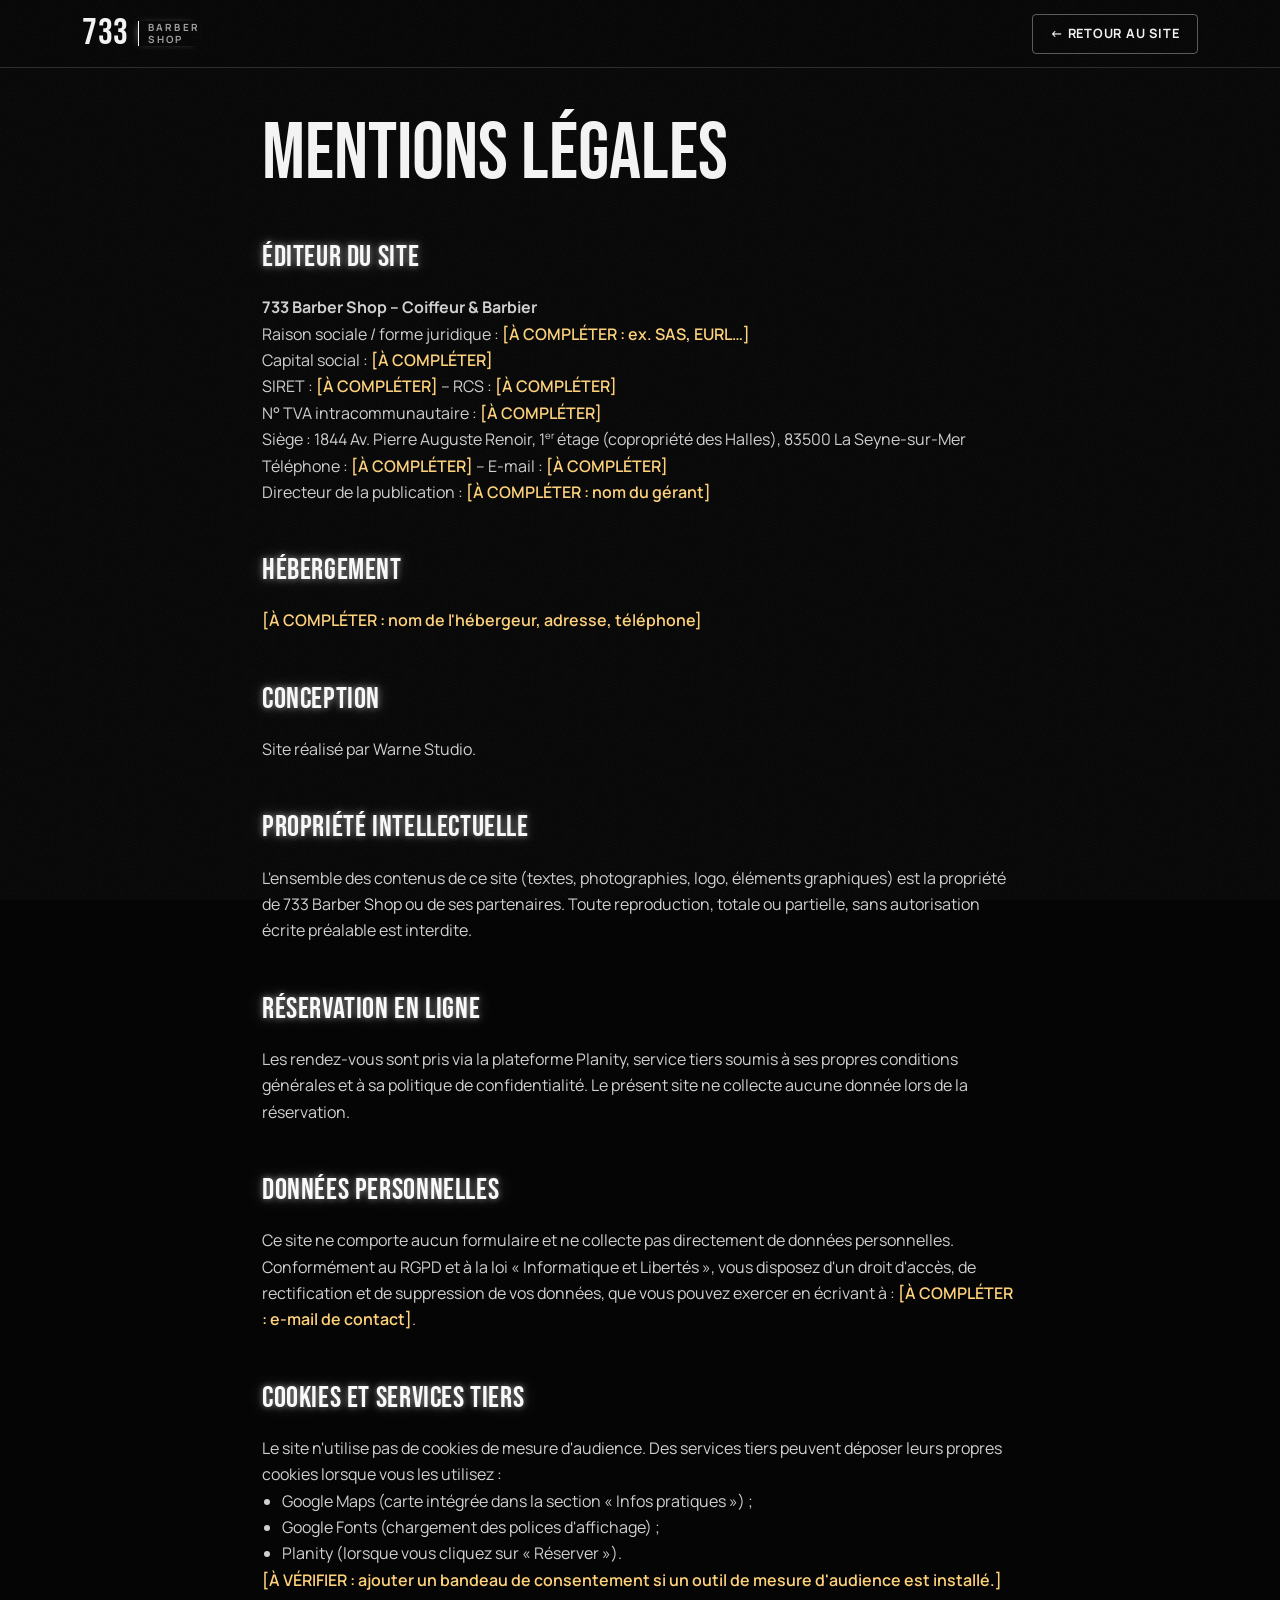
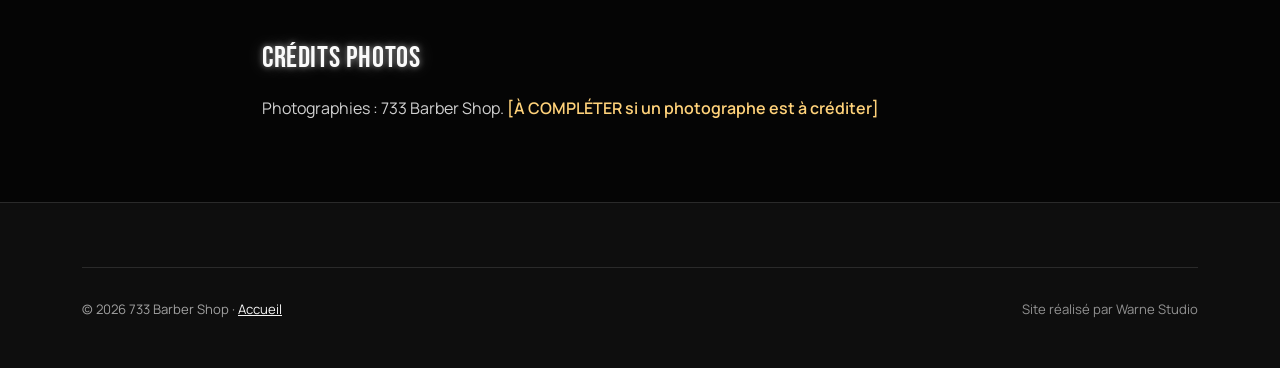
<file: mentions-legales.html>
<!doctype html>
<html lang="fr">
<head>
  <meta charset="utf-8">
  <meta name="viewport" content="width=device-width, initial-scale=1">
  <title>Mentions légales – 733 Barber Shop</title>
  <meta name="description" content="Mentions légales et politique de confidentialité du site 733 Barber Shop, barbier à La Seyne-sur-Mer.">
  <meta name="robots" content="noindex, follow">
  <meta name="theme-color" content="#050505">
  <link rel="icon" href="favicon.svg" type="image/svg+xml">
  <link rel="icon" href="favicon-32.png" sizes="32x32" type="image/png">
  <link rel="apple-touch-icon" href="apple-touch-icon.png">
  <link rel="preconnect" href="https://fonts.googleapis.com">
  <link rel="preconnect" href="https://fonts.gstatic.com" crossorigin>
  <link rel="stylesheet" href="https://fonts.googleapis.com/css2?family=Bebas+Neue&family=Manrope:wght@400;500;600;700&display=swap">
  <link rel="stylesheet" href="css/style.css">
</head>
<body>
  <a class="skip-link" href="#contenu">Aller au contenu</a>
  <header class="header is-scrolled">
    <div class="header__inner container">
      <a class="logo" href="index.html" aria-label="733 Barber Shop, retour à l'accueil">
        <span class="logo__num">733</span>
        <span class="logo__txt">Barber<br>Shop</span>
      </a>
      <a class="btn btn--sm btn--ghost" href="index.html">← Retour au site</a>
    </div>
  </header>

  <main id="contenu" class="legal">
    <div class="container">
      <h1>Mentions légales</h1>

      <h2>Éditeur du site</h2>
      <p>
        <strong>733 Barber Shop – Coiffeur &amp; Barbier</strong><br>
        Raison sociale / forme juridique : <span class="todo">[À COMPLÉTER : ex. SAS, EURL…]</span><br>
        Capital social : <span class="todo">[À COMPLÉTER]</span><br>
        SIRET : <span class="todo">[À COMPLÉTER]</span> – RCS : <span class="todo">[À COMPLÉTER]</span><br>
        N° TVA intracommunautaire : <span class="todo">[À COMPLÉTER]</span><br>
        Siège : 1844 Av. Pierre Auguste Renoir, 1<sup>er</sup> étage (copropriété des Halles), 83500 La Seyne-sur-Mer<br>
        Téléphone : <span class="todo">[À COMPLÉTER]</span> – E-mail : <span class="todo">[À COMPLÉTER]</span><br>
        Directeur de la publication : <span class="todo">[À COMPLÉTER : nom du gérant]</span>
      </p>

      <h2>Hébergement</h2>
      <p><span class="todo">[À COMPLÉTER : nom de l'hébergeur, adresse, téléphone]</span></p>

      <h2>Conception</h2>
      <p>Site réalisé par Warne Studio.</p>

      <h2>Propriété intellectuelle</h2>
      <p>L'ensemble des contenus de ce site (textes, photographies, logo, éléments graphiques) est la propriété de 733 Barber Shop ou de ses partenaires. Toute reproduction, totale ou partielle, sans autorisation écrite préalable est interdite.</p>

      <h2>Réservation en ligne</h2>
      <p>Les rendez-vous sont pris via la plateforme Planity, service tiers soumis à ses propres conditions générales et à sa politique de confidentialité. Le présent site ne collecte aucune donnée lors de la réservation.</p>

      <h2>Données personnelles</h2>
      <p>Ce site ne comporte aucun formulaire et ne collecte pas directement de données personnelles. Conformément au RGPD et à la loi « Informatique et Libertés », vous disposez d'un droit d'accès, de rectification et de suppression de vos données, que vous pouvez exercer en écrivant à : <span class="todo">[À COMPLÉTER : e-mail de contact]</span>.</p>

      <h2>Cookies et services tiers</h2>
      <p>Le site n'utilise pas de cookies de mesure d'audience. Des services tiers peuvent déposer leurs propres cookies lorsque vous les utilisez :</p>
      <ul>
        <li>Google Maps (carte intégrée dans la section « Infos pratiques ») ;</li>
        <li>Google Fonts (chargement des polices d'affichage) ;</li>
        <li>Planity (lorsque vous cliquez sur « Réserver »).</li>
      </ul>
      <p><span class="todo">[À VÉRIFIER : ajouter un bandeau de consentement si un outil de mesure d'audience est installé.]</span></p>

      <h2>Crédits photos</h2>
      <p>Photographies : 733 Barber Shop. <span class="todo">[À COMPLÉTER si un photographe est à créditer]</span></p>
    </div>
  </main>

  <footer class="footer">
    <div class="container footer__bottom" style="margin-top:0">
      <p>© <span id="year">2026</span> 733 Barber Shop · <a href="index.html">Accueil</a></p>
      <p class="footer__credit">Site réalisé par Warne Studio</p>
    </div>
  </footer>
  <script>document.getElementById("year").textContent = new Date().getFullYear();</script>
</body>
</html>
</file>
<file: css/style.css>
/* =========================================================
   733 Barber Shop — feuille de style
   Charte « néon » : noir profond + blanc néon, en référence aux
   luminaires LED hexagonaux du plafond du salon.
   ========================================================= */

:root {
  /* Couleurs */
  --c-bg: #050505;          /* noir profond */
  --c-bg-2: #0E0E0E;        /* noir (sections alternées) */
  --c-bg-3: #161616;        /* anthracite / cartes */
  --c-line: #2A2A2A;        /* filets */
  --c-text: #F5F5F5;        /* blanc */
  --c-text-2: #D0D0D0;      /* paragraphes */
  --c-muted: #A0A0A0;       /* texte secondaire (AA sur tous les fonds) */
  --c-ink: #000000;         /* noir pur : texte des boutons, détails */
  --c-glow: rgba(255, 255, 255, .45); /* halo blanc des néons */
  --c-accent: #FAFAFA;      /* blanc néon : boutons, prix, détails */
  --c-accent-hover: #FFFFFF;
  --c-on-accent: #000000;   /* texte noir sur blanc néon */
  --c-eyebrow: #C8C8C8;

  /* Lueurs néon */
  --glow-text: 0 0 6px rgba(255, 255, 255, .5), 0 0 18px rgba(255, 255, 255, .25);
  --glow-box: 0 0 0 1px rgba(255,255,255,.9), 0 0 14px rgba(255, 255, 255, .35), 0 0 36px rgba(255, 255, 255, .15);
  --glow-box-strong: 0 0 0 1px #fff, 0 0 18px rgba(255, 255, 255, .55), 0 0 50px rgba(255, 255, 255, .25);
  --glow-line: drop-shadow(0 0 4px rgba(255, 255, 255, .5)) drop-shadow(0 0 14px rgba(255, 255, 255, .22));

  /* Typo */
  --f-display: "Bebas Neue", "Oswald", "Arial Narrow", Impact, sans-serif;
  --f-body: "Manrope", "Inter", system-ui, -apple-system, "Segoe UI", sans-serif;

  /* Espacements & formes */
  --container: 1180px;
  --gutter: clamp(1rem, 4vw, 2rem);
  --section-y: clamp(4.5rem, 10vw, 8rem);
  --radius: 4px;
  --header-h: 68px;
  --ease: cubic-bezier(.2, .7, .2, 1);

  /* Motif hexagonal (clin d'œil aux luminaires du salon) */
  --hex: url("data:image/svg+xml,%3Csvg xmlns='http://www.w3.org/2000/svg' width='56' height='97' viewBox='0 0 56 97'%3E%3Cpath d='M28 1l27 16v31L28 64 1 48V17z M28 64v33' fill='none' stroke='%23F4F8FF' stroke-width='1'/%3E%3C/svg%3E");
}

/* ---------- Base ---------- */
*, *::before, *::after { box-sizing: border-box; }
html { scroll-behavior: smooth; scroll-padding-top: var(--header-h); -webkit-text-size-adjust: 100%; }
body {
  margin: 0;
  background: var(--c-bg);
  color: var(--c-text);
  font-family: var(--f-body);
  font-size: 1rem;
  line-height: 1.65;
  -webkit-font-smoothing: antialiased;
  overflow-x: hidden;
}
/* Grain léger */
body::after {
  content: "";
  position: fixed; inset: 0;
  pointer-events: none;
  z-index: 100;
  opacity: .06;
  background-image: url("data:image/svg+xml,%3Csvg xmlns='http://www.w3.org/2000/svg' width='160' height='160'%3E%3Cfilter id='n'%3E%3CfeTurbulence type='fractalNoise' baseFrequency='.85' numOctaves='3' stitchTiles='stitch'/%3E%3C/filter%3E%3Crect width='100%25' height='100%25' filter='url(%23n)'/%3E%3C/svg%3E");
}
img { max-width: 100%; height: auto; display: block; }
a { color: inherit; }
ul { margin: 0; padding: 0; list-style: none; }
h1, h2, h3, p, figure, blockquote { margin: 0; }
small { font-size: .82em; }
sup { font-size: .6em; }

:focus-visible { outline: 2px solid var(--c-accent); outline-offset: 3px; border-radius: 2px; }

.container { width: 100%; max-width: var(--container); margin-inline: auto; padding-inline: var(--gutter); }
.sr-only {
  position: absolute !important; width: 1px; height: 1px; padding: 0; margin: -1px;
  overflow: hidden; clip: rect(0 0 0 0); white-space: nowrap; border: 0;
}
.skip-link {
  position: absolute; left: 1rem; top: -100px; z-index: 200;
  background: var(--c-accent); color: var(--c-on-accent);
  padding: .6rem 1rem; font-weight: 700; text-decoration: none;
}
.skip-link:focus { top: 1rem; }
.todo { color: #FFD27A; font-weight: 600; }

/* ---------- Typo ---------- */
.eyebrow {
  font-size: .78rem; font-weight: 600; letter-spacing: .2em; text-transform: uppercase;
  color: var(--c-eyebrow); margin-bottom: 1rem;
  display: flex; align-items: center; gap: .75rem;
}
.eyebrow::before { content: ""; width: 28px; height: 1px; background: var(--c-accent); box-shadow: 0 0 6px rgba(255,255,255,.80), 0 0 12px var(--c-glow); }
.h2 {
  font-family: var(--f-display); font-weight: 400;
  font-size: clamp(2.6rem, 7vw, 4.4rem); line-height: .95; letter-spacing: .01em;
  margin-bottom: 1.25rem; text-wrap: balance;
}
.h3 { font-family: var(--f-display); font-weight: 400; font-size: 2rem; letter-spacing: .03em; line-height: 1; }
.section__intro { color: var(--c-muted); max-width: 52ch; }
.link { color: var(--c-accent); font-weight: 600; text-decoration: none; border-bottom: 1px solid currentColor; padding-bottom: 2px; }
.link:hover { color: var(--c-accent-hover); }

/* ---------- Boutons ---------- */
.btn {
  display: inline-flex; align-items: center; justify-content: center; gap: .5rem;
  min-height: 48px; padding: .8rem 1.6rem;
  background: var(--c-accent); color: var(--c-on-accent);
  border: 1px solid var(--c-accent); border-radius: var(--radius);
  font-family: var(--f-body); font-weight: 700; font-size: .92rem;
  letter-spacing: .06em; text-transform: uppercase; text-decoration: none;
  cursor: pointer; box-shadow: var(--glow-box);
  transition: background-color .25s var(--ease), color .25s var(--ease), transform .25s var(--ease), border-color .25s, box-shadow .3s var(--ease);
}
.btn:hover { background: var(--c-accent-hover); border-color: var(--c-accent-hover); transform: translateY(-2px); box-shadow: var(--glow-box-strong); }
.btn--sm { min-height: 40px; padding: .5rem 1.1rem; font-size: .8rem; }
.btn--lg { min-height: 58px; padding: 1rem 2.4rem; font-size: 1rem; }
.btn--ghost { background: transparent; color: var(--c-text); border-color: rgba(242,245,250,.35); box-shadow: none; }
.btn--ghost:hover { background: var(--c-text); color: var(--c-bg); border-color: var(--c-text); }
.btn--outline { background: transparent; color: var(--c-accent); box-shadow: 0 0 10px rgba(255,255,255,.19), inset 0 0 10px rgba(255,255,255,.11); text-shadow: var(--glow-text); }
.btn--outline:hover { background: var(--c-accent); color: var(--c-on-accent); text-shadow: none; box-shadow: var(--glow-box-strong); }

/* ---------- Header ---------- */
.header {
  position: fixed; inset: 0 0 auto; z-index: 50;
  height: var(--header-h);
  transition: background-color .3s, border-color .3s, backdrop-filter .3s;
  border-bottom: 1px solid transparent;
}
.header.is-scrolled, .header.is-open {
  background: rgba(5,5,5,.88);
  -webkit-backdrop-filter: blur(12px); backdrop-filter: blur(12px);
  border-bottom-color: var(--c-line);
}
.header__inner { height: 100%; display: flex; align-items: center; gap: 1rem; }
.logo { display: inline-flex; align-items: center; gap: .55rem; text-decoration: none; margin-right: auto; }
.logo__num { font-family: var(--f-display); font-size: 2.3rem; line-height: 1; letter-spacing: .02em; }
.logo__txt { font-size: .62rem; font-weight: 700; letter-spacing: .22em; text-transform: uppercase; line-height: 1.25; color: var(--c-muted); border-left: 1px solid var(--c-accent); padding-left: .55rem; box-shadow: -3px 0 8px -4px var(--c-glow); }

.nav__list { display: flex; gap: 2rem; }
.nav__list a {
  text-decoration: none; font-size: .85rem; font-weight: 600; letter-spacing: .1em; text-transform: uppercase;
  position: relative; padding-block: .4rem;
}
.nav__list a::after {
  content: ""; position: absolute; left: 0; right: 0; bottom: 0; height: 1px;
  background: var(--c-accent); box-shadow: 0 0 6px #fff, 0 0 12px var(--c-glow); transform: scaleX(0); transform-origin: left; transition: transform .3s var(--ease);
}
.nav__list a:hover::after, .nav__list a.is-active::after { transform: scaleX(1); }

.burger { display: none; }
@media (max-width: 359px) { .header__cta { display: none; } }

@media (max-width: 899px) {
  .header__cta { min-height: 38px; padding: .45rem .9rem; }
  .burger {
    display: grid; place-content: center; gap: 6px;
    width: 48px; height: 48px; margin-right: -10px;
    background: none; border: 0; cursor: pointer; color: var(--c-text);
  }
  .burger span { display: block; width: 26px; height: 2px; background: currentColor; transition: transform .3s var(--ease), opacity .2s; }
  .burger[aria-expanded="true"] span:nth-child(1) { transform: translateY(8px) rotate(45deg); }
  .burger[aria-expanded="true"] span:nth-child(2) { opacity: 0; }
  .burger[aria-expanded="true"] span:nth-child(3) { transform: translateY(-8px) rotate(-45deg); }

  .nav {
    /* absolu sous le header : le backdrop-filter du header crée un bloc conteneur */
    position: absolute; top: 100%; left: 0; right: 0; z-index: 49;
    height: calc(100vh - var(--header-h)); height: calc(100dvh - var(--header-h)); overflow-y: auto;
    background: var(--c-bg) var(--hex) center / 56px 97px;
    display: none; padding: 2.5rem var(--gutter);
  }
  .nav::before { content: ""; position: absolute; inset: 0; background: rgba(5,5,5,.94); }
  .nav.is-open { display: block; }
  .nav__list { position: relative; flex-direction: column; gap: .25rem; }
  .nav__list a { display: block; font-family: var(--f-display); font-weight: 400; font-size: 2.8rem; letter-spacing: .03em; text-transform: none; padding-block: .3rem; }
  .nav__list a::after { display: none; }
  body.menu-open { overflow: hidden; }
}

/* ---------- Hero ---------- */
.hero {
  position: relative; min-height: 100vh; min-height: 100svh;
  display: flex; align-items: flex-end;
  padding: calc(var(--header-h) + 3rem) 0 clamp(3rem, 8vh, 5rem);
  overflow: hidden; isolation: isolate;
}
.hero__bg, .hero__bg img { position: absolute; inset: 0; width: 100%; height: 100%; z-index: -3; }
.hero__bg img { object-fit: cover; object-position: 40% center; filter: grayscale(.35) brightness(.95); }
.hero__veil {
  position: absolute; inset: 0; z-index: -2;
  background:
    linear-gradient(180deg, rgba(5,5,5,.75) 0%, rgba(5,5,5,.45) 35%, rgba(5,5,5,.85) 75%, var(--c-bg) 100%),
    radial-gradient(ellipse at 70% 30%, transparent 0%, rgba(5,5,5,.5) 70%),
    linear-gradient(90deg, rgba(0,0,0,.35), transparent 60%);
}
.hero__num {
  position: absolute; z-index: -1;
  right: -.05em; top: 50%; transform: translateY(-58%);
  font-family: var(--f-display); font-size: clamp(14rem, 52vw, 44rem); line-height: .8;
  color: transparent; -webkit-text-stroke: 1.5px rgba(255,255,255,.38);
  filter: drop-shadow(0 0 6px rgba(255,255,255,.35)) drop-shadow(0 0 22px rgba(255,255,255,.19));
  letter-spacing: -.01em; user-select: none; pointer-events: none;
}
.hero__content { position: relative; }
.hero__title {
  font-family: var(--f-display); font-weight: 400;
  font-size: clamp(3.4rem, 12vw, 7.5rem); line-height: .9; letter-spacing: .005em;
  max-width: 11ch; margin-bottom: 1.25rem; text-wrap: balance;
}
.hero__lead { max-width: 44ch; color: var(--c-text-2); font-size: clamp(1rem, 2.4vw, 1.15rem); margin-bottom: 2rem; }
.hero__actions { display: flex; flex-wrap: wrap; gap: .75rem; margin-bottom: 2.25rem; }
.badge {
  display: inline-flex; align-items: center; gap: .9rem;
  padding: .6rem 1.1rem .6rem .8rem;
  border: 1px solid rgba(242,245,250,.2); border-radius: 999px;
  background: rgba(5,5,5,.55); -webkit-backdrop-filter: blur(6px); backdrop-filter: blur(6px);
  text-decoration: none; transition: border-color .25s;
}
.badge:hover { border-color: var(--c-accent); box-shadow: 0 0 14px rgba(255,255,255,.25); }
.badge__score { font-family: var(--f-display); font-size: 2rem; line-height: 1; color: var(--c-accent); text-shadow: var(--glow-text); }
.badge__txt { font-size: .75rem; line-height: 1.3; letter-spacing: .06em; text-transform: uppercase; color: var(--c-muted); }

/* ---------- Sections ---------- */
.section { padding-block: var(--section-y); position: relative; }
.section--alt { background: var(--c-bg-2); }
.section__head { margin-bottom: clamp(2.5rem, 6vw, 4rem); }
.section__head--center { text-align: center; }
.section__head--center .eyebrow { justify-content: center; }
.section__head--center .eyebrow::before { display: none; }

/* Salon */
.salon__grid { display: grid; gap: 3rem; align-items: center; }
.salon__text p + p { margin-top: 1rem; }
.salon__text > p:not(.eyebrow) { color: var(--c-text-2); max-width: 56ch; }
.salon__facts { display: grid; grid-template-columns: repeat(3, 1fr); gap: 1rem; margin-top: 2.5rem; border-top: 1px solid var(--c-line); padding-top: 1.75rem; }
.salon__facts strong { display: block; font-family: var(--f-display); font-weight: 400; font-size: 2.4rem; line-height: 1; color: var(--c-accent); text-shadow: var(--glow-text); }
.salon__facts span { font-size: .8rem; color: var(--c-muted); line-height: 1.4; display: block; margin-top: .35rem; }
.salon__media { position: relative; }
.salon__media img { width: 100%; aspect-ratio: 4 / 3; object-fit: cover; border-radius: var(--radius); }
.salon__media::before {
  content: ""; position: absolute; inset: -14px 14px 14px -14px; z-index: -1;
  border: 1px solid var(--c-accent); border-radius: var(--radius); opacity: .5;
}
.salon__media { isolation: isolate; }
@media (min-width: 900px) { .salon__grid { grid-template-columns: 1fr 1.1fr; gap: 5rem; } }

/* Prestations */
.prestations::before {
  content: ""; position: absolute; top: 0; right: 0; width: min(520px, 70vw); height: 420px;
  background: var(--hex) 0 0 / 56px 97px; opacity: .05; pointer-events: none;
  -webkit-mask-image: radial-gradient(circle at 80% 20%, #000 0%, transparent 70%);
          mask-image: radial-gradient(circle at 80% 20%, #000 0%, transparent 70%);
}
.prestations { background: var(--c-bg); }
.menu { display: grid; gap: 1.25rem; }
.menu__cat {
  background: var(--c-bg-3); border: 1px solid var(--c-line); border-radius: var(--radius);
  padding: clamp(1.5rem, 4vw, 2.25rem);
}
.menu__head { display: flex; align-items: center; justify-content: space-between; gap: 1rem; margin-bottom: 1.25rem; padding-bottom: 1rem; border-bottom: 1px solid var(--c-line); }
.item {
  display: grid; grid-template-columns: 1fr auto; grid-template-areas: "name price" "dur price";
  column-gap: 1rem; padding-block: .9rem; border-bottom: 1px dashed var(--c-line);
}
.item:last-child { border-bottom: 0; padding-bottom: 0; }
.item__name { grid-area: name; font-weight: 600; }
.item__name small { display: block; font-weight: 400; color: var(--c-muted); margin-top: .1rem; }
.item__dur { grid-area: dur; font-size: .8rem; color: var(--c-muted); letter-spacing: .04em; }
.item__price { grid-area: price; align-self: center; font-family: var(--f-display); font-size: 1.9rem; line-height: 1; color: var(--c-accent); white-space: nowrap; text-shadow: var(--glow-text); }

.signature {
  position: relative; overflow: hidden; isolation: isolate;
  border: 1px solid var(--c-accent); border-radius: var(--radius); box-shadow: var(--glow-box);
  padding: clamp(1.75rem, 5vw, 2.75rem);
  background:
    radial-gradient(ellipse at 0% 0%, rgba(255,255,255,.12), transparent 60%),
    linear-gradient(135deg, rgba(255,255,255,.06), transparent 60%),
    var(--c-bg-3);
}
.signature::after {
  content: ""; position: absolute; inset: 0; z-index: -1; opacity: .06;
  background: var(--hex) 0 0 / 56px 97px;
}
.signature__num {
  position: absolute; right: -.08em; bottom: -.22em; z-index: -1;
  font-family: var(--f-display); font-size: 13rem; line-height: 1;
  color: transparent; -webkit-text-stroke: 1px rgba(255,255,255,.35); filter: var(--glow-line);
}
.signature__tag { display: inline-block; background: var(--c-accent); color: var(--c-on-accent); font-size: .72rem; font-weight: 700; letter-spacing: .18em; text-transform: uppercase; padding: .3rem .7rem; border-radius: 2px; margin-bottom: 1.25rem; }
.signature__title { font-family: var(--f-display); font-weight: 400; font-size: clamp(3rem, 9vw, 4.5rem); line-height: .9; margin-bottom: 1rem; }
.signature__desc { color: var(--c-text-2); max-width: 40ch; margin-bottom: 1.5rem; }
.signature__meta { display: flex; align-items: baseline; gap: 1rem; margin-bottom: 1.75rem; }
.signature__price { font-family: var(--f-display); font-size: 3.6rem; line-height: 1; color: var(--c-accent); text-shadow: var(--glow-text); }

@media (min-width: 760px) {
  .menu { grid-template-columns: 1fr 1fr; }
}
@media (min-width: 1080px) {
  .menu { grid-template-columns: repeat(3, 1fr); }
  .signature {
    grid-column: 1 / -1; display: grid; column-gap: 3rem; align-items: end;
    grid-template-columns: 1fr auto;
    grid-template-areas: "tag meta" "title meta" "desc btn";
  }
  .signature__tag { grid-area: tag; justify-self: start; }
  .signature__title { grid-area: title; }
  .signature__desc { grid-area: desc; margin-bottom: 0; }
  .signature__meta { grid-area: meta; flex-direction: column; align-items: flex-end; gap: .25rem; margin: 0; }
  .signature .btn { grid-area: btn; }
  .signature__price { font-size: 4.6rem; }
  .signature__num { right: auto; left: 38%; bottom: -.3em; }
}

/* Réserver */
.perks { display: grid; gap: 1rem; margin-bottom: clamp(2rem, 5vw, 3rem); }
.perk {
  display: flex; gap: 1.1rem; align-items: flex-start;
  padding: 1.35rem 1.4rem; background: var(--c-bg-3); border-left: 2px solid var(--c-accent); border-radius: var(--radius);
  box-shadow: -4px 0 14px -6px var(--c-glow);
}
.perk svg { flex: none; width: 28px; height: 28px; fill: none; stroke: var(--c-accent); stroke-width: 1.6; stroke-linecap: round; stroke-linejoin: round; filter: var(--glow-line); }
.perk strong { display: block; font-size: 1.05rem; }
.perk span { color: var(--c-muted); font-size: .92rem; }
@media (min-width: 900px) { .perks { grid-template-columns: repeat(3, 1fr); } }

/* Module de réservation */
.booking {
  border: 1px solid rgba(244,248,255,.85); border-radius: 10px; overflow: hidden;
  background: var(--c-bg); box-shadow: var(--glow-box);
}
.booking__bar {
  display: flex; align-items: center; gap: .45rem; padding: .75rem 1rem;
  background: var(--c-bg-3); border-bottom: 1px solid var(--c-line);
}
.booking__bar span { width: 9px; height: 9px; border-radius: 50%; background: var(--c-line); }
.booking__bar span:first-child { background: var(--c-accent); box-shadow: 0 0 6px #fff, 0 0 10px var(--c-glow); }
.booking__bar p { margin-left: .6rem; font-size: .75rem; letter-spacing: .14em; text-transform: uppercase; color: var(--c-muted); }
.booking__body { position: relative; min-height: 320px; }
.booking__widget:empty { display: none; }
/* Le module Planity a une interface claire : on lui donne un fond blanc */
.booking.is-loaded .booking__body { background: #fff; color: #000; }
.booking__widget { padding: clamp(.5rem, 2vw, 1.5rem); min-height: 520px; }
.booking__loading {
  display: flex; align-items: center; justify-content: center; gap: .8rem;
  min-height: 320px; color: var(--c-muted);
}
.booking__loading[hidden], .booking__fallback[hidden] { display: none; }
.booking__spinner { width: 22px; height: 22px; border-radius: 50%; border: 2px solid var(--c-line); border-top-color: var(--c-accent); animation: spin .9s linear infinite; }
@keyframes spin { to { transform: rotate(360deg); } }
.booking__fallback {
  display: grid; justify-items: center; gap: 2rem; text-align: center;
  padding: clamp(2.5rem, 7vw, 4.5rem) var(--gutter);
  background: radial-gradient(ellipse at 50% 0%, rgba(255,255,255,.10), transparent 65%), var(--hex) center / 56px 97px;
  background-blend-mode: normal;
  position: relative; isolation: isolate;
}
.booking__fallback::before { content: ""; position: absolute; inset: 0; z-index: -1; background: rgba(5,5,5,.9); }
.steps { display: grid; gap: .9rem; text-align: left; counter-reset: none; }
.steps li { display: flex; align-items: center; gap: .9rem; font-weight: 600; }
.steps span {
  flex: none; width: 34px; height: 34px; border-radius: 50%; display: grid; place-items: center;
  font-family: var(--f-display); font-size: 1.2rem; color: var(--c-accent);
  border: 1px solid var(--c-accent); box-shadow: 0 0 10px rgba(255,255,255,.28), inset 0 0 8px rgba(255,255,255,.19); text-shadow: var(--glow-text);
}
.booking__note { font-size: .82rem; color: var(--c-muted); }
@media (min-width: 900px) { .steps { grid-auto-flow: column; gap: 2.5rem; } }

/* Équipe */
.team { display: grid; grid-template-columns: repeat(2, 1fr); gap: 1rem; }
.team__card { text-align: left; }
.team__photo, .team__visual { width: 100%; aspect-ratio: 4 / 5; object-fit: cover; border-radius: var(--radius); margin-bottom: .9rem; }
.team__visual {
  position: relative; overflow: hidden; display: grid; place-items: center;
  background:
    radial-gradient(circle at 50% 35%, rgba(255,255,255,.14), transparent 65%),
    var(--c-bg-3);
  border: 1px solid var(--c-line);
  transition: border-color .3s;
}
.team__visual::before { content: ""; position: absolute; inset: 0; background: var(--hex) center / 40px 69px; opacity: .07; }
.team__visual span { position: relative; font-family: var(--f-display); font-size: clamp(4rem, 14vw, 6rem); line-height: 1; color: transparent; -webkit-text-stroke: 1.5px var(--c-accent); filter: var(--glow-line); }
.team__card:hover .team__visual { border-color: var(--c-accent); box-shadow: var(--glow-box); }
.team__name { font-family: var(--f-display); font-weight: 400; font-size: 1.7rem; line-height: 1; letter-spacing: .03em; }
.team__role { font-size: .78rem; color: var(--c-muted); letter-spacing: .14em; text-transform: uppercase; }
@media (min-width: 640px) { .team { grid-template-columns: repeat(3, 1fr); } }
@media (min-width: 1000px) { .team { grid-template-columns: repeat(5, 1fr); gap: 1.25rem; } }

/* Galerie (masonry en colonnes CSS) */
.masonry { columns: 2 160px; column-gap: .75rem; }
.masonry li { break-inside: avoid; margin-bottom: .75rem; }
.masonry__item { display: block; position: relative; overflow: hidden; border-radius: var(--radius); cursor: zoom-in; }
.masonry__item img { width: 100%; transition: transform .6s var(--ease), filter .4s; filter: saturate(.9); }
.masonry__item::after { content: ""; position: absolute; inset: 0; border: 1px solid transparent; border-radius: inherit; transition: border-color .3s; }
.masonry__item:hover img { transform: scale(1.04); filter: saturate(1.05); }
.masonry__item:hover::after, .masonry__item:focus-visible::after { border-color: var(--c-accent); }
@media (min-width: 900px) { .masonry { columns: 3; column-gap: 1rem; } .masonry li { margin-bottom: 1rem; } }

.lightbox {
  width: 100vw; height: 100vh; max-width: none; max-height: none; margin: 0; padding: 0;
  border: 0; background: rgba(0,0,0,.95); color: var(--c-text);
  display: none; place-items: center;
}
.lightbox[open] { display: grid; }
.lightbox::backdrop { background: rgba(0,0,0,.6); }
.lightbox__img { max-width: min(92vw, 1100px); max-height: 82vh; width: auto; object-fit: contain; border-radius: var(--radius); }
.lightbox__close, .lightbox__nav {
  position: absolute; background: rgba(22,22,22,.8); color: var(--c-text);
  border: 1px solid var(--c-line); border-radius: 50%; width: 52px; height: 52px;
  font-size: 2rem; line-height: 1; cursor: pointer; display: grid; place-items: center;
}
.lightbox__close:hover, .lightbox__nav:hover { border-color: var(--c-accent); color: var(--c-accent); }
.lightbox__close { top: 1rem; right: 1rem; }
.lightbox__prev { left: 1rem; top: 50%; transform: translateY(-50%); }
.lightbox__next { right: 1rem; top: 50%; transform: translateY(-50%); }
@media (max-width: 599px) { .lightbox__prev, .lightbox__next { top: auto; bottom: 1.25rem; transform: none; } }

/* Avis */
.stars { color: var(--c-accent); text-shadow: var(--glow-text); font-size: 1.6rem; letter-spacing: .2em; margin-top: -.25rem; }
.scores { display: flex; flex-wrap: wrap; justify-content: center; gap: .5rem; margin-top: 1.5rem; }
.scores li { border: 1px solid var(--c-line); border-radius: 999px; padding: .35rem .9rem; font-size: .82rem; color: var(--c-muted); }
.scores strong { color: var(--c-text); margin-right: .25rem; }

.carousel { position: relative; }
.carousel__track {
  display: grid; grid-auto-flow: column; grid-auto-columns: 88%; gap: 1rem;
  overflow-x: auto; scroll-snap-type: x mandatory; scroll-behavior: smooth;
  padding-bottom: .5rem; scrollbar-width: none;
}
.carousel__track::-webkit-scrollbar { display: none; }
.review {
  scroll-snap-align: start;
  background: var(--c-bg-3); border: 1px solid var(--c-line); border-radius: var(--radius);
  padding: 2rem 1.75rem; display: flex; flex-direction: column; gap: 1rem;
  position: relative;
}
.review::before { content: "“"; position: absolute; top: .25rem; right: 1.25rem; font-family: var(--f-display); font-size: 6rem; line-height: 1; color: var(--c-glow); opacity: .35; }
.review__stars { color: var(--c-accent); letter-spacing: .15em; }
.review blockquote { font-size: 1.05rem; flex: 1; }
.review figcaption { font-size: .82rem; color: var(--c-muted); letter-spacing: .06em; text-transform: uppercase; }
.carousel__nav { display: flex; gap: .5rem; justify-content: center; margin-top: 1.5rem; }
.carousel__btn {
  width: 48px; height: 48px; border-radius: 50%; display: grid; place-items: center;
  background: transparent; border: 1px solid var(--c-line); color: var(--c-text); cursor: pointer;
  transition: border-color .25s, color .25s;
}
.carousel__btn svg { width: 20px; height: 20px; fill: none; stroke: currentColor; stroke-width: 2; stroke-linecap: round; stroke-linejoin: round; }
.carousel__btn:hover { border-color: var(--c-accent); color: var(--c-accent); }
.avis__more { text-align: center; margin-top: 2rem; }
@media (min-width: 700px) { .carousel__track { grid-auto-columns: calc((100% - 1rem) / 2); } }
@media (min-width: 1080px) { .carousel__track { grid-auto-columns: calc((100% - 2rem) / 3); } }

/* Infos */
.infos__grid { display: grid; gap: 3rem; }
.infos__addr { font-style: normal; font-size: 1.05rem; line-height: 1.7; margin-bottom: .75rem; }
.hl { color: var(--c-accent); font-weight: 700; text-shadow: var(--glow-text); }
.infos__tel { color: var(--c-muted); margin-bottom: 1.5rem; }
.status { display: inline-flex; align-items: center; gap: .55rem; font-weight: 600; font-size: .9rem; margin-bottom: 1rem; min-height: 1.5rem; }
.status::before { content: ""; width: 10px; height: 10px; border-radius: 50%; background: var(--c-muted); }
.status.is-open::before { background: var(--c-accent); box-shadow: 0 0 6px #fff, 0 0 14px var(--c-glow); }
.status.is-closed::before { background: #D9705A; }
.hours { width: 100%; max-width: 420px; border-collapse: collapse; margin-bottom: 2rem; }
.hours th, .hours td { padding: .6rem .8rem; text-align: left; border-bottom: 1px solid var(--c-line); font-weight: 400; }
.hours td { text-align: right; color: var(--c-muted); }
.hours tr.is-today { background: rgba(255,255,255,.07); box-shadow: inset 2px 0 0 var(--c-accent); }
.hours tr.is-today th { color: var(--c-accent); font-weight: 700; text-shadow: var(--glow-text); }
.hours tr.is-today th::after { content: " · aujourd'hui"; font-size: .75rem; font-weight: 500; }
.hours tr.is-today td { color: var(--c-text); font-weight: 600; }
.infos__actions { display: flex; flex-wrap: wrap; gap: .75rem; }
.map { position: relative; min-height: 340px; border-radius: var(--radius); overflow: hidden; border: 1px solid var(--c-line); background: var(--c-bg-3) var(--hex) center / 56px 97px; }
.map__fallback { position: absolute; inset: 0; display: flex; align-items: center; justify-content: center; gap: .35rem; color: var(--c-accent); font-weight: 600; text-decoration: none; background: rgba(22,22,22,.9); }
.map iframe { position: relative; width: 100%; height: 100%; min-height: 340px; border: 0; display: block; filter: grayscale(1) invert(.92) contrast(.9) brightness(.95); }
@media (min-width: 900px) { .infos__grid { grid-template-columns: 1fr 1.2fr; gap: 4rem; align-items: stretch; } .map, .map iframe { min-height: 100%; } }

/* CTA */
.cta {
  position: relative; overflow: hidden; isolation: isolate;
  padding-block: clamp(5rem, 14vw, 9rem); text-align: center;
  background: var(--c-bg);
  border-top: 1px solid var(--c-line);
}
.cta::before {
  content: ""; position: absolute; inset: 0; z-index: -2; opacity: .06;
  background: var(--hex) center / 56px 97px;
  -webkit-mask-image: radial-gradient(ellipse at center, #000 10%, transparent 70%);
          mask-image: radial-gradient(ellipse at center, #000 10%, transparent 70%);
}
.cta__num {
  position: absolute; left: 50%; top: 50%; transform: translate(-50%, -50%); z-index: -1;
  font-family: var(--f-display); font-size: clamp(16rem, 55vw, 40rem); line-height: .8;
  color: transparent; -webkit-text-stroke: 1px rgba(255,255,255,.22); filter: var(--glow-line); white-space: nowrap; pointer-events: none;
}
.cta__title { font-family: var(--f-display); font-weight: 400; font-size: clamp(3.2rem, 11vw, 7rem); line-height: .9; margin-bottom: 1rem; }
.cta p { color: var(--c-muted); margin-bottom: 2.25rem; }

/* Footer */
.footer { background: var(--c-bg-2); border-top: 1px solid var(--c-line); padding-block: 4rem 6.5rem; font-size: .92rem; }
.footer__grid { display: grid; gap: 2.25rem; grid-template-columns: 1fr; }
.footer__title { font-size: .75rem; font-weight: 700; letter-spacing: .2em; text-transform: uppercase; color: var(--c-eyebrow); margin-bottom: .75rem; }
.footer p { color: var(--c-text-2); }
.footer p + p { margin-top: .5rem; }
.footer__muted { margin-top: 1rem; color: var(--c-muted) !important; }
.social { display: flex; gap: .6rem; }
.social a { width: 44px; height: 44px; display: grid; place-items: center; border: 1px solid var(--c-line); border-radius: 50%; transition: border-color .25s, color .25s; }
.social a:hover { border-color: var(--c-accent); color: var(--c-accent); }
.social svg { width: 20px; height: 20px; fill: none; stroke: currentColor; stroke-width: 1.7; stroke-linejoin: round; }
.social svg .fill { fill: currentColor; stroke: none; }
.footer__bottom { position: relative; display: flex; flex-wrap: wrap; justify-content: space-between; align-items: baseline; gap: .75rem; margin-top: 3rem; padding-top: 1.5rem; }
.footer__bottom::before { content: ""; position: absolute; top: 0; left: var(--gutter); right: var(--gutter); height: 1px; background: var(--c-line); }
.footer__bottom p { color: var(--c-muted); font-size: .82rem; }
.footer__bottom a { color: var(--c-text); }
.footer__credit { opacity: .9; }
@media (min-width: 700px) { .footer__grid { grid-template-columns: repeat(2, 1fr); } }
@media (min-width: 1000px) { .footer__grid { grid-template-columns: 1.3fr 1fr 1fr 1fr; } .footer { padding-bottom: 3rem; } }

/* Bouton flottant mobile */
.fab {
  position: fixed; z-index: 60; left: 1rem; right: 1rem; bottom: max(1rem, env(safe-area-inset-bottom));
  display: flex; align-items: center; justify-content: center; gap: .6rem;
  min-height: 54px; border-radius: var(--radius);
  background: var(--c-accent); color: var(--c-on-accent);
  font-weight: 700; letter-spacing: .08em; text-transform: uppercase; text-decoration: none;
  box-shadow: 0 10px 30px rgba(0,0,0,.5), var(--glow-box);
  transform: translateY(150%); transition: transform .35s var(--ease);
}
.fab svg { width: 20px; height: 20px; fill: none; stroke: currentColor; stroke-width: 2; stroke-linecap: round; }
.fab.is-visible { transform: none; }
@media (min-width: 900px) { .fab { display: none; } }

/* ---------- Animations au scroll ---------- */
.js .reveal { opacity: 0; transform: translateY(24px); transition: opacity .8s var(--ease), transform .8s var(--ease); }
.js .reveal.is-in { opacity: 1; transform: none; }
.hero__content > * { animation: rise .9s var(--ease) both; }
.hero__content > *:nth-child(2) { animation-delay: .08s; }
.hero__content > *:nth-child(3) { animation-delay: .16s; }
.hero__content > *:nth-child(4) { animation-delay: .24s; }
.hero__content > *:nth-child(5) { animation-delay: .32s; }
.hero__num { animation: fade 1.6s var(--ease) both; }
@keyframes rise { from { opacity: 0; transform: translateY(20px); } }
@keyframes fade { from { opacity: 0; } }

@media (prefers-reduced-motion: reduce) {
  .booking__spinner { animation: none !important; }
  html { scroll-behavior: auto; }
  *, *::before, *::after { animation: none !important; transition: none !important; }
  .js .reveal { opacity: 1; transform: none; }
  .carousel__track { scroll-behavior: auto; }
}

/* ---------- Page mentions légales ---------- */
.legal { padding: calc(var(--header-h) + 3rem) 0 5rem; }
.legal .container { max-width: 820px; }
.legal h1 { font-family: var(--f-display); font-weight: 400; font-size: clamp(3rem, 9vw, 5rem); line-height: .95; margin-bottom: 2rem; }
.legal h2 { font-family: var(--f-display); font-weight: 400; font-size: 1.9rem; letter-spacing: .02em; margin: 2.5rem 0 .75rem; color: var(--c-accent); text-shadow: var(--glow-text); }
.legal p, .legal li { color: var(--c-text-2); }
.legal p + p { margin-top: .75rem; }
.legal ul { list-style: disc; padding-left: 1.25rem; }
</file>
